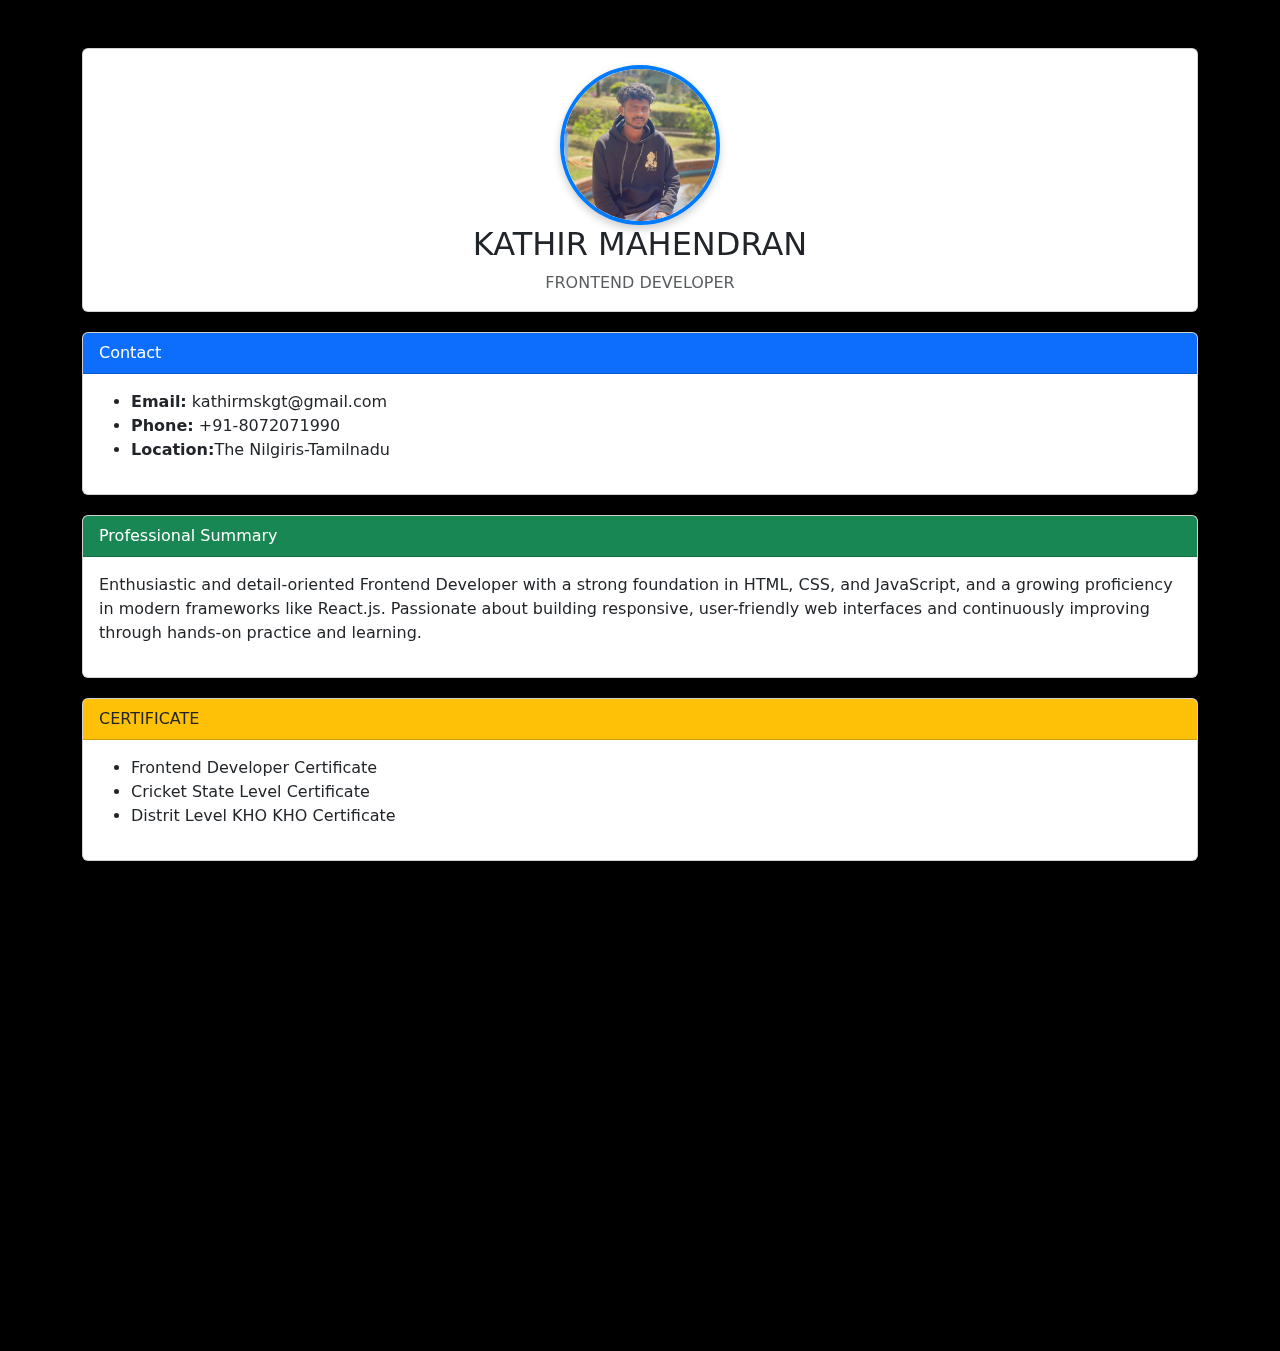
<file: index.html>
<!DOCTYPE html>
<html lang="en">
<head>
  <meta charset="UTF-8" />
  <meta name="viewport" content="width=device-width, initial-scale=1.0"/>
  <title>Kathir Resume</title>
  <link href="https://unpkg.com/aos@2.3.1/dist/aos.css" rel="stylesheet">
  <link href="https://cdn.jsdelivr.net/npm/bootstrap@5.3.0/dist/css/bootstrap.min.css" rel="stylesheet" />
  <link rel="stylesheet" href="style.css">
</head>
<body>
  <div class="container mt-5">
    
    <!-- Profile card -->
    <div class="card text-center" data-aos="zoom-in">
      <div class="card-body">
        <img src="./ 2025-07-01 at 11.10.24 PM.jpeg" alt="image">
        <h2 class="card-title">KATHIR MAHENDRAN</h2>
        <p class="card-text text-muted">FRONTEND DEVELOPER</p>
      </div>
    </div>

    <!-- Contact Card -->
    <div class="card" data-aos="fade-right">
      <div class="card-header bg-primary text-white">Contact</div>
      <div class="card-body">
        <ul>
          <li><strong>Email:</strong> kathirmskgt@gmail.com</li>
          <li><strong>Phone:</strong> +91-8072071990</li>
          <li><strong>Location:</strong>The Nilgiris-Tamilnadu</li>
        </ul>
      </div>
    </div>

    <!-- Summary Card -->
    <div class="card" data-aos="fade-right">
      <div class="card-header bg-success text-white">Professional Summary</div>
      <div class="card-body">
        <p>
          Enthusiastic and detail-oriented Frontend Developer with a strong foundation in HTML, CSS, and JavaScript, and a growing proficiency in modern frameworks like React.js. Passionate about building responsive, user-friendly web interfaces and continuously improving through hands-on practice and learning.  
        </p>
      </div>
    </div>

    <!-- Achievements Card -->
    <div class="card" data-aos="fade-right" >
      <div class="card-header bg-warning text-dark">CERTIFICATE</div>
      <div class="card-body">
        <ul>
          <li>Frontend Developer Certificate</li>
          <li>Cricket State Level Certificate</li>
          <li>Distrit Level KHO KHO Certificate</li>
        </ul>
      </div>
    </div>

    <!-- Skills Card -->
    <div class="card" data-aos="fade-right">
      <div class="card-header bg-info text-white">Skills</div>
      <div class="card-body">
        <div class="row">
          <div class="col-md-6">
            <ul>
              <li>Languages: HTML, CSS, JavaScript </li>
              <li>Tools: Git & GitHub, VS Code, Chrome DevTools</li>
              <li>Problem-solving, Attention to detail, Teamwork, Communication</li>
            </ul>
          </div>
      </div>
    </div>

    <!-- Personal Info Card -->
    <div class="card" data-aos="fade-right">
      <div class="card-header bg-secondary text-white">GRADUATE</div>
      <div class="card-body">
        <ul>
          <li><strong>COLLEGE : </strong> Shiri Kumaran College Of Arts & Science,Karamadai</li>
          <li><strong>DEPARTMENT:</strong>Computer Science</li>
          <li><strong>BATCH:</strong> 2022-2025</li>
        </ul>
      </div>
    </div>

    <!-- Footer -->
    <div class="text-center mt-4 mb-3 text-muted">
      <p>Kathir Resume &copy; 2025</p>
    </div>

  </div>

<script src="https://unpkg.com/aos@2.3.1/dist/aos.js"></script>
  <script>
    AOS.init({
        duration:2000,
        once:true
    });
  </script>
</body>

</html>
</file>
<file: style.css>
body {
      background-color: black;
    }
   .profile img ,img{
      width: 160px;
      height: 160px;
      object-fit: cover;
      border-radius: 50%;
      border: 4px solid #007bff;
      box-shadow: 0 4px 8px rgba(0,0,0,0.2);
    }
    .card {
      margin-bottom: 20px;
    }
</file>
